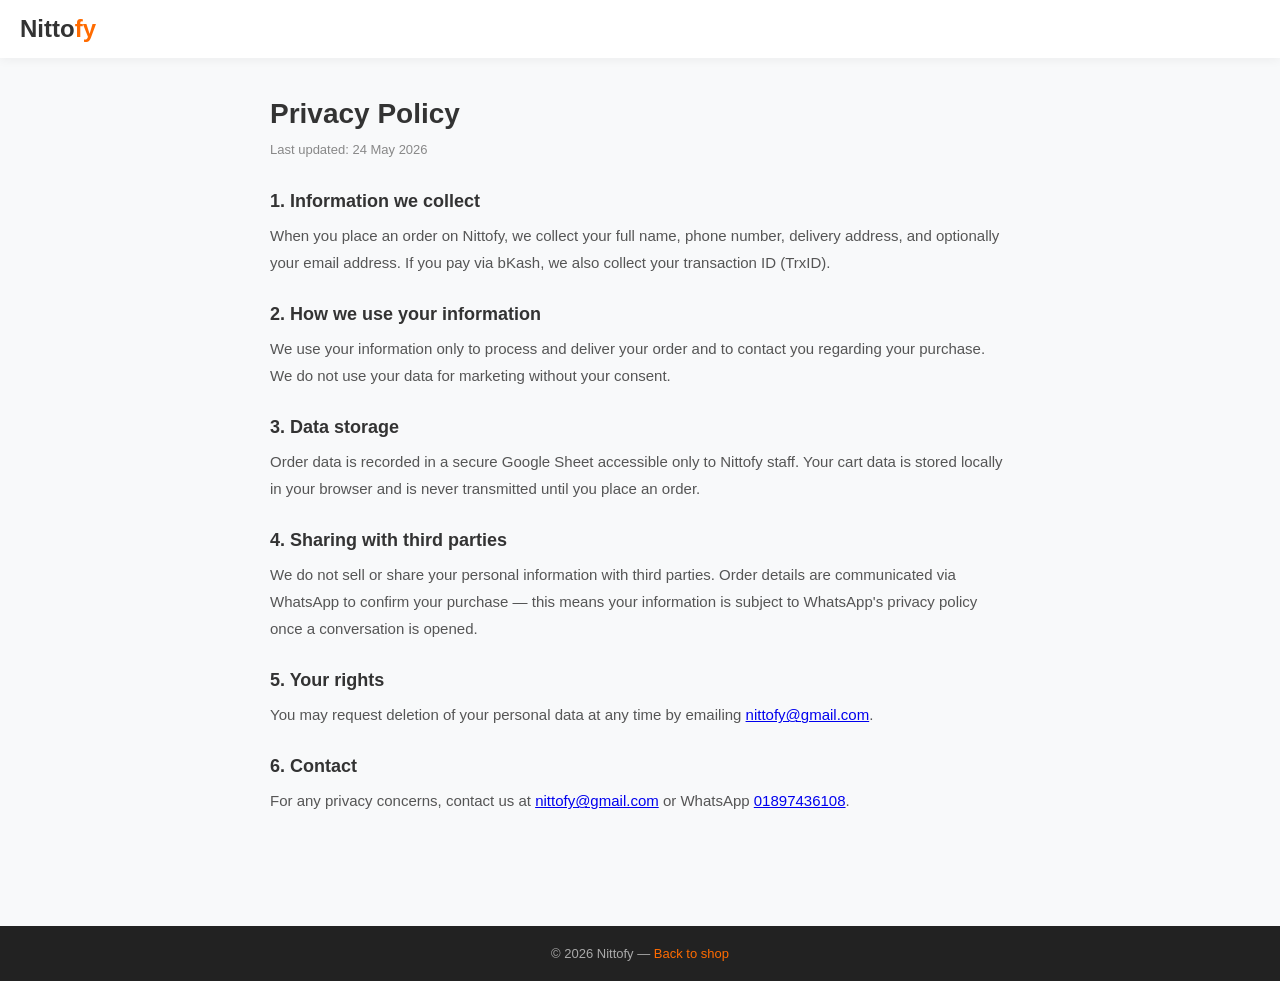
<file: privacy.html>
<!DOCTYPE html>
<html lang="en">
<head>
    <meta charset="UTF-8">
    <meta name="viewport" content="width=device-width, initial-scale=1.0">
    <title>Privacy Policy — Nittofy</title>
    <meta name="description" content="Nittofy privacy policy — how we handle your personal information.">
    <meta name="robots" content="noindex">
    <link rel="icon" type="image/svg+xml" href="data:image/svg+xml,<svg xmlns='http://www.w3.org/2000/svg' viewBox='0 0 100 100'><rect width='100' height='100' rx='20' fill='%23ff6b00'/><text y='.9em' font-size='70' font-family='serif' font-weight='bold' fill='white' x='12'>N</text></svg>">
    <style>
        * { margin: 0; padding: 0; box-sizing: border-box; font-family: 'Poppins', sans-serif; }
        body { background: #f8f9fa; color: #333; }
        header { background: #fff; padding: 15px 20px; box-shadow: 0 2px 10px rgba(0,0,0,0.05); }
        .logo { font-size: 24px; font-weight: 800; color: #333; text-decoration: none; }
        .logo span { color: #ff6b00; }
        main { max-width: 780px; margin: 40px auto; padding: 0 20px 60px; }
        h1 { font-size: 28px; margin-bottom: 8px; }
        .updated { font-size: 13px; color: #888; margin-bottom: 30px; }
        h2 { font-size: 18px; margin: 28px 0 10px; }
        p  { font-size: 15px; line-height: 1.8; margin-bottom: 12px; color: #555; }
        footer { background: #222; color: #aaa; text-align: center; padding: 20px; font-size: 13px; }
        footer a { color: #ff6b00; text-decoration: none; }
    </style>
</head>
<body>
<header>
    <a class="logo" href="/">Nitto<span>fy</span></a>
</header>
<main>
    <h1>Privacy Policy</h1>
    <p class="updated">Last updated: 24 May 2026</p>

    <h2>1. Information we collect</h2>
    <p>When you place an order on Nittofy, we collect your full name, phone number, delivery address, and optionally your email address. If you pay via bKash, we also collect your transaction ID (TrxID).</p>

    <h2>2. How we use your information</h2>
    <p>We use your information only to process and deliver your order and to contact you regarding your purchase. We do not use your data for marketing without your consent.</p>

    <h2>3. Data storage</h2>
    <p>Order data is recorded in a secure Google Sheet accessible only to Nittofy staff. Your cart data is stored locally in your browser and is never transmitted until you place an order.</p>

    <h2>4. Sharing with third parties</h2>
    <p>We do not sell or share your personal information with third parties. Order details are communicated via WhatsApp to confirm your purchase — this means your information is subject to WhatsApp's privacy policy once a conversation is opened.</p>

    <h2>5. Your rights</h2>
    <p>You may request deletion of your personal data at any time by emailing <a href="mailto:nittofy@gmail.com">nittofy@gmail.com</a>.</p>

    <h2>6. Contact</h2>
    <p>For any privacy concerns, contact us at <a href="mailto:nittofy@gmail.com">nittofy@gmail.com</a> or WhatsApp <a href="https://wa.me/8801897436108">01897436108</a>.</p>
</main>
<footer>
    &copy; 2026 Nittofy — <a href="/">Back to shop</a>
</footer>
</body>
</html>
</file>
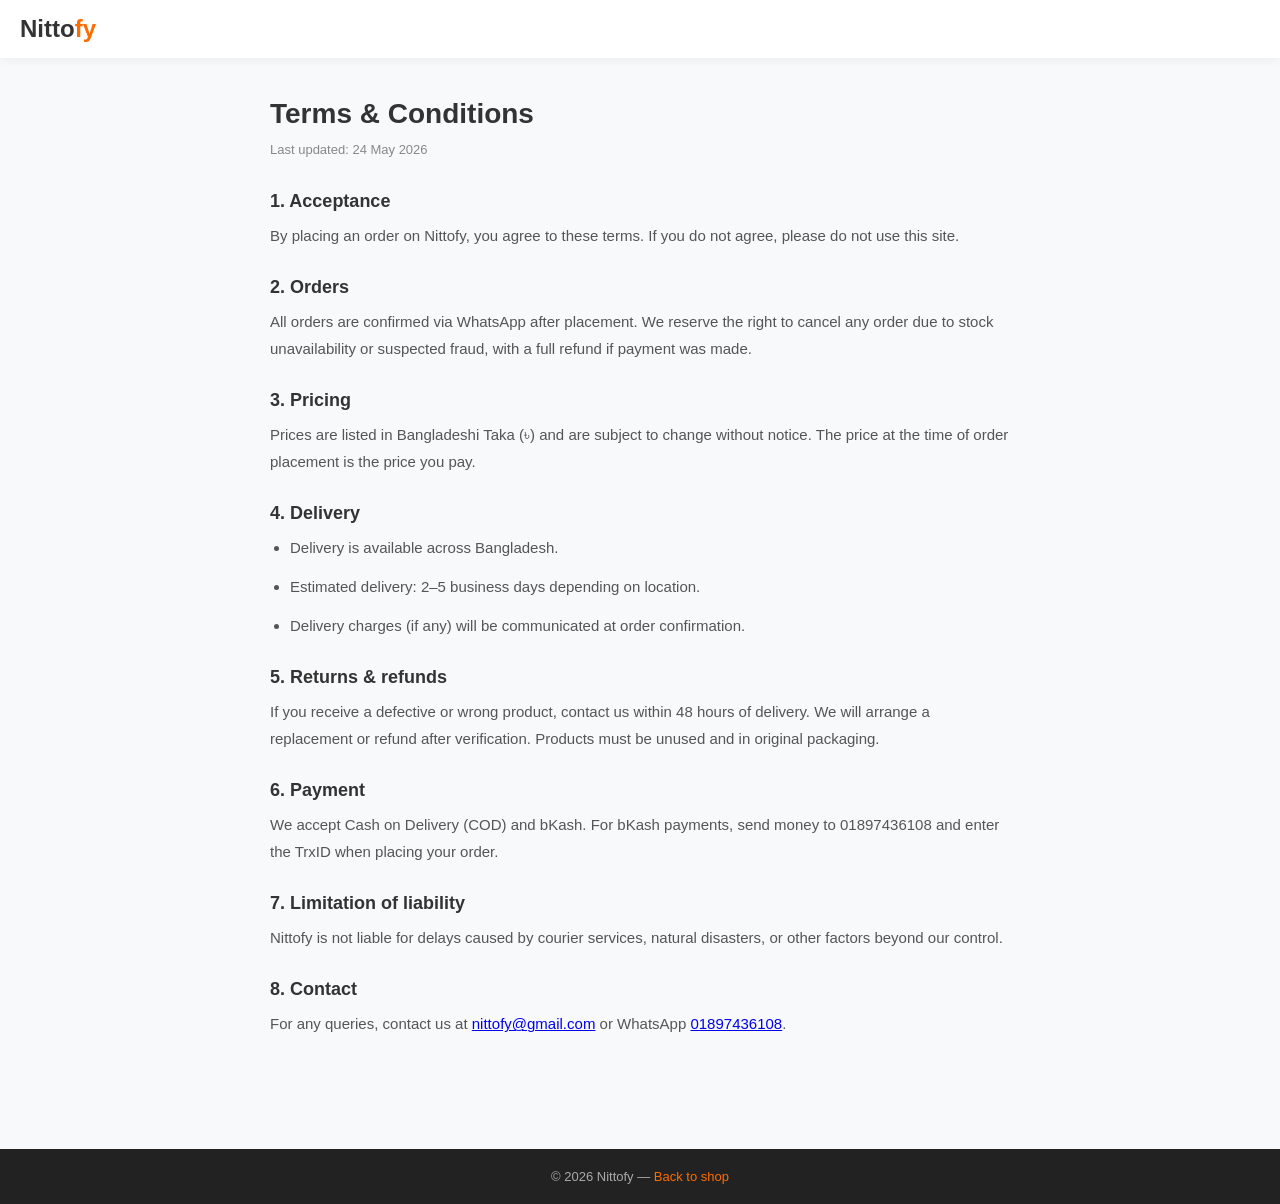
<file: terms.html>
<!DOCTYPE html>
<html lang="en">
<head>
    <meta charset="UTF-8">
    <meta name="viewport" content="width=device-width, initial-scale=1.0">
    <title>Terms &amp; Conditions — Nittofy</title>
    <meta name="description" content="Nittofy terms and conditions for online purchases.">
    <meta name="robots" content="noindex">
    <link rel="icon" type="image/svg+xml" href="data:image/svg+xml,<svg xmlns='http://www.w3.org/2000/svg' viewBox='0 0 100 100'><rect width='100' height='100' rx='20' fill='%23ff6b00'/><text y='.9em' font-size='70' font-family='serif' font-weight='bold' fill='white' x='12'>N</text></svg>">
    <style>
        * { margin: 0; padding: 0; box-sizing: border-box; font-family: 'Poppins', sans-serif; }
        body { background: #f8f9fa; color: #333; }
        header { background: #fff; padding: 15px 20px; box-shadow: 0 2px 10px rgba(0,0,0,0.05); }
        .logo { font-size: 24px; font-weight: 800; color: #333; text-decoration: none; }
        .logo span { color: #ff6b00; }
        main { max-width: 780px; margin: 40px auto; padding: 0 20px 60px; }
        h1 { font-size: 28px; margin-bottom: 8px; }
        .updated { font-size: 13px; color: #888; margin-bottom: 30px; }
        h2 { font-size: 18px; margin: 28px 0 10px; }
        p, li { font-size: 15px; line-height: 1.8; margin-bottom: 12px; color: #555; }
        ul { padding-left: 20px; margin-bottom: 12px; }
        footer { background: #222; color: #aaa; text-align: center; padding: 20px; font-size: 13px; }
        footer a { color: #ff6b00; text-decoration: none; }
    </style>
</head>
<body>
<header>
    <a class="logo" href="/">Nitto<span>fy</span></a>
</header>
<main>
    <h1>Terms &amp; Conditions</h1>
    <p class="updated">Last updated: 24 May 2026</p>

    <h2>1. Acceptance</h2>
    <p>By placing an order on Nittofy, you agree to these terms. If you do not agree, please do not use this site.</p>

    <h2>2. Orders</h2>
    <p>All orders are confirmed via WhatsApp after placement. We reserve the right to cancel any order due to stock unavailability or suspected fraud, with a full refund if payment was made.</p>

    <h2>3. Pricing</h2>
    <p>Prices are listed in Bangladeshi Taka (৳) and are subject to change without notice. The price at the time of order placement is the price you pay.</p>

    <h2>4. Delivery</h2>
    <ul>
        <li>Delivery is available across Bangladesh.</li>
        <li>Estimated delivery: 2–5 business days depending on location.</li>
        <li>Delivery charges (if any) will be communicated at order confirmation.</li>
    </ul>

    <h2>5. Returns &amp; refunds</h2>
    <p>If you receive a defective or wrong product, contact us within 48 hours of delivery. We will arrange a replacement or refund after verification. Products must be unused and in original packaging.</p>

    <h2>6. Payment</h2>
    <p>We accept Cash on Delivery (COD) and bKash. For bKash payments, send money to 01897436108 and enter the TrxID when placing your order.</p>

    <h2>7. Limitation of liability</h2>
    <p>Nittofy is not liable for delays caused by courier services, natural disasters, or other factors beyond our control.</p>

    <h2>8. Contact</h2>
    <p>For any queries, contact us at <a href="mailto:nittofy@gmail.com">nittofy@gmail.com</a> or WhatsApp <a href="https://wa.me/8801897436108">01897436108</a>.</p>
</main>
<footer>
    &copy; 2026 Nittofy — <a href="/">Back to shop</a>
</footer>
</body>
</html>
</file>
